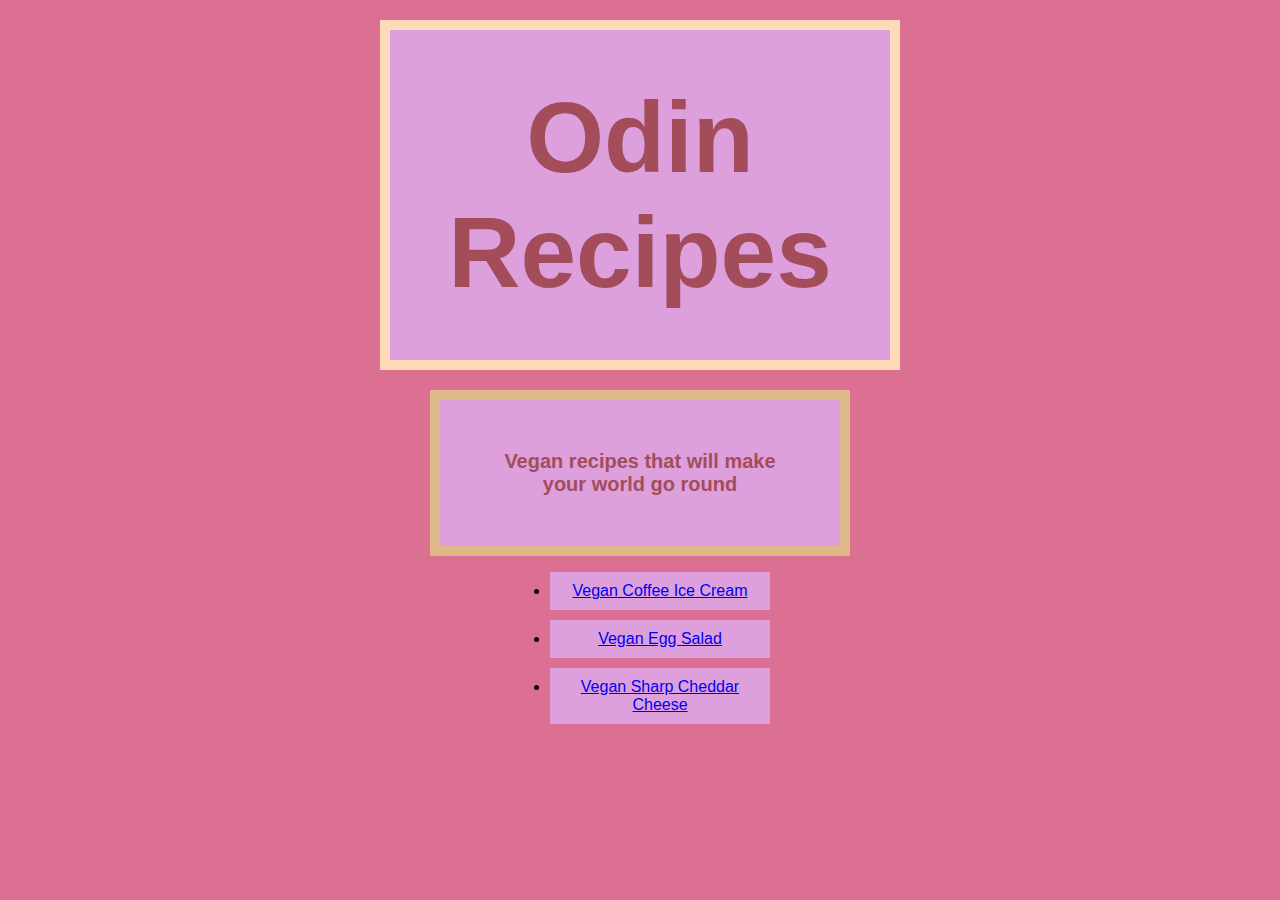
<file: index.html>
<!DOCTYPE html>

<html lang="en">

<head>
    <meta charset="UTF-8">
    <title> Recipes! </title>
    <link rel="stylesheet" href="style.css">
</head>

<body>
    <h1 class="heading">Odin Recipes</h1>
    <h2 class="intro">Vegan recipes that will make your world go round</h2>
    <ul>
    <li class="link1"> <a href="recipes/vegan-coffee-icecream.html"> Vegan Coffee Ice Cream </a> </li>
    <li class="link2"> <a href="recipes/vegan-egg-salad.html"> Vegan Egg Salad </a> </li>
    <li class="link3"> <a href="recipes/vegan-cheese.html"> Vegan Sharp Cheddar Cheese </a> </li>
    </ul>
</body>
</html>
</file>
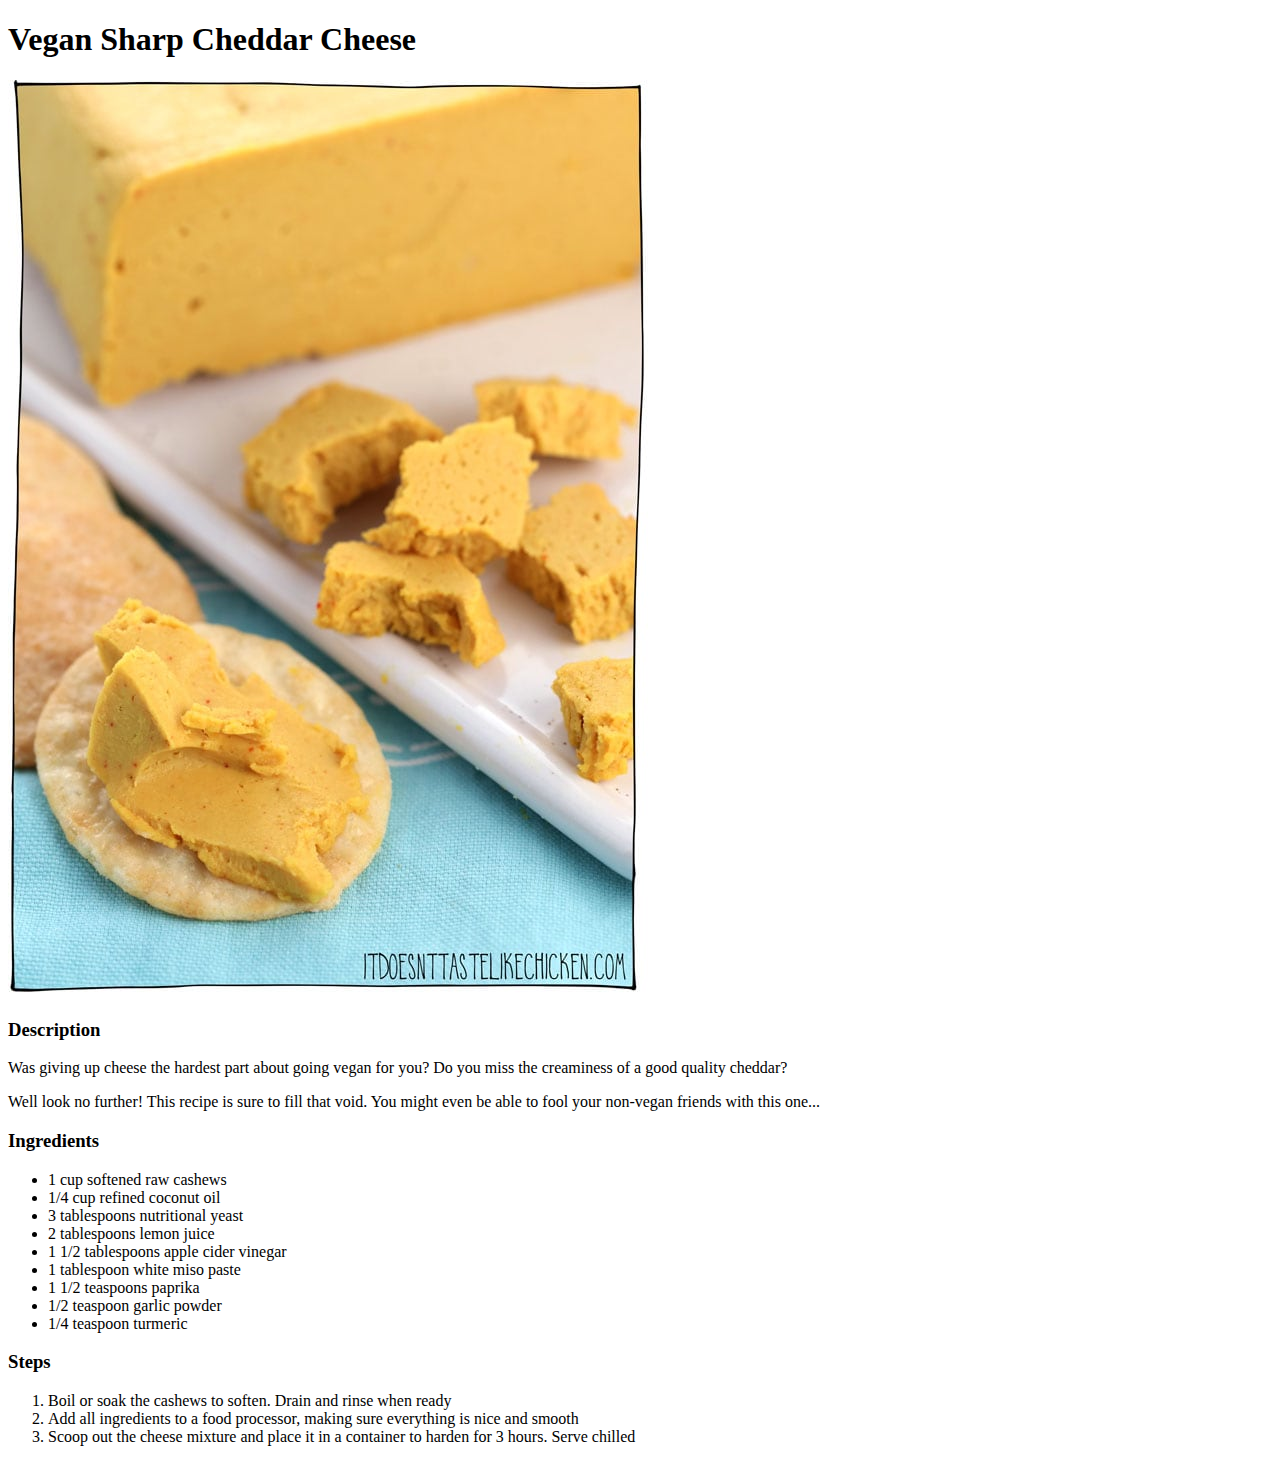
<file: recipes/vegan-cheese.html>
<!DOCTYPE html>

<html lang="en">

<head>
    <meta charset="UTF-8">
    <title> Vegan Sharp Cheddar Cheese </title>
</head>

<body>
    <h1> Vegan Sharp Cheddar Cheese </h1>
    <img src="../images/vegan-sharp-cheddar-cheese-recipe-best-easy-07.jpg" alt="Vegan Sharp Cheddar Cheese">
    <h3> Description </h3>
    <p> Was giving up cheese the hardest part about going vegan for you? Do you miss the creaminess of a good quality cheddar? </p>
    <p> Well look no further! This recipe is sure to fill that void. You might even be able to fool your non-vegan friends with this one... </p>
    <h3> Ingredients </h3>
    <ul>
        <li> 1 cup softened raw cashews </li>
        <li> 1/4 cup refined coconut oil </li>
        <li> 3 tablespoons nutritional yeast </li>
        <li> 2 tablespoons lemon juice </li>
        <li> 1 1/2 tablespoons apple cider vinegar </li>
        <li> 1 tablespoon white miso paste </li>
        <li> 1 1/2 teaspoons paprika </li>
        <li> 1/2 teaspoon garlic powder </li>
        <li> 1/4 teaspoon turmeric </li>
    </ul>
    <h3> Steps </h3>
    <ol>
        <li> Boil or soak the cashews to soften. Drain and rinse when ready </li>
        <li> Add all ingredients to a food processor, making sure everything is nice and smooth </li>
        <li> Scoop out the cheese mixture and place it in a container to harden for 3 hours. Serve chilled </li>
    </ol>
</body>
</html>
</file>
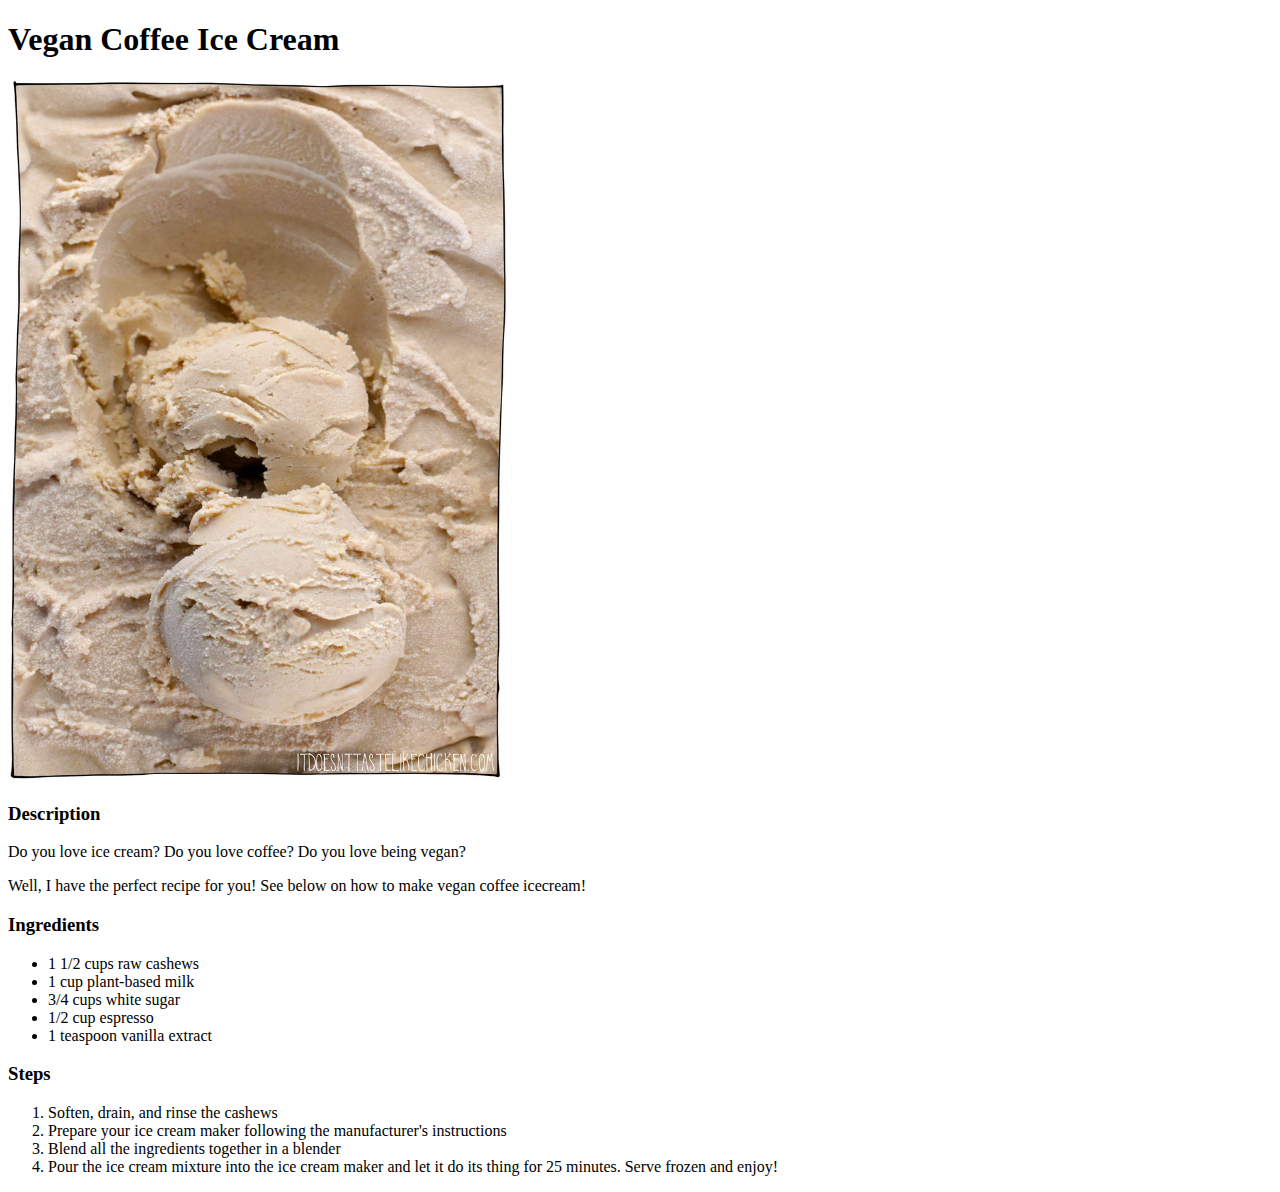
<file: recipes/vegan-coffee-icecream.html>
<!DOCTYPE html>

<html lang="en">

<head>
    <meta charset="UTF-8">
    <title> Vegan Coffee Ice Cream! </title>
</head>

<body>
    <h1> Vegan Coffee Ice Cream </h1>
    <img src="../images/best-vegan-coffee-ice-cream-recipe-without-ice-cream-maker-dairy-free-03.jpg" alt="Vegan Coffee Ice Cream" height="700" width="500">
<h3> Description </h3>
<p> Do you love ice cream? Do you love coffee? Do you love being vegan? </p>
<p> Well, I have the perfect recipe for you! See below on how to make vegan coffee icecream! </p>
<h3> Ingredients </h3>
<ul>
    <li> 1 1/2 cups raw cashews </li>
    <li> 1 cup plant-based milk </li>
    <li> 3/4 cups white sugar </li>
    <li> 1/2 cup espresso </li>
    <li> 1 teaspoon vanilla extract </li>
</ul>
<h3> Steps </h3>
<ol>
    <li> Soften, drain, and rinse the cashews </li>
    <li> Prepare your ice cream maker following the manufacturer's instructions </li>
    <li> Blend all the ingredients together in a blender </li>
    <li> Pour the ice cream mixture into the ice cream maker and let it do its thing for 25 minutes. Serve frozen and enjoy! </li>
</ol>
</body>
</html>
</file>
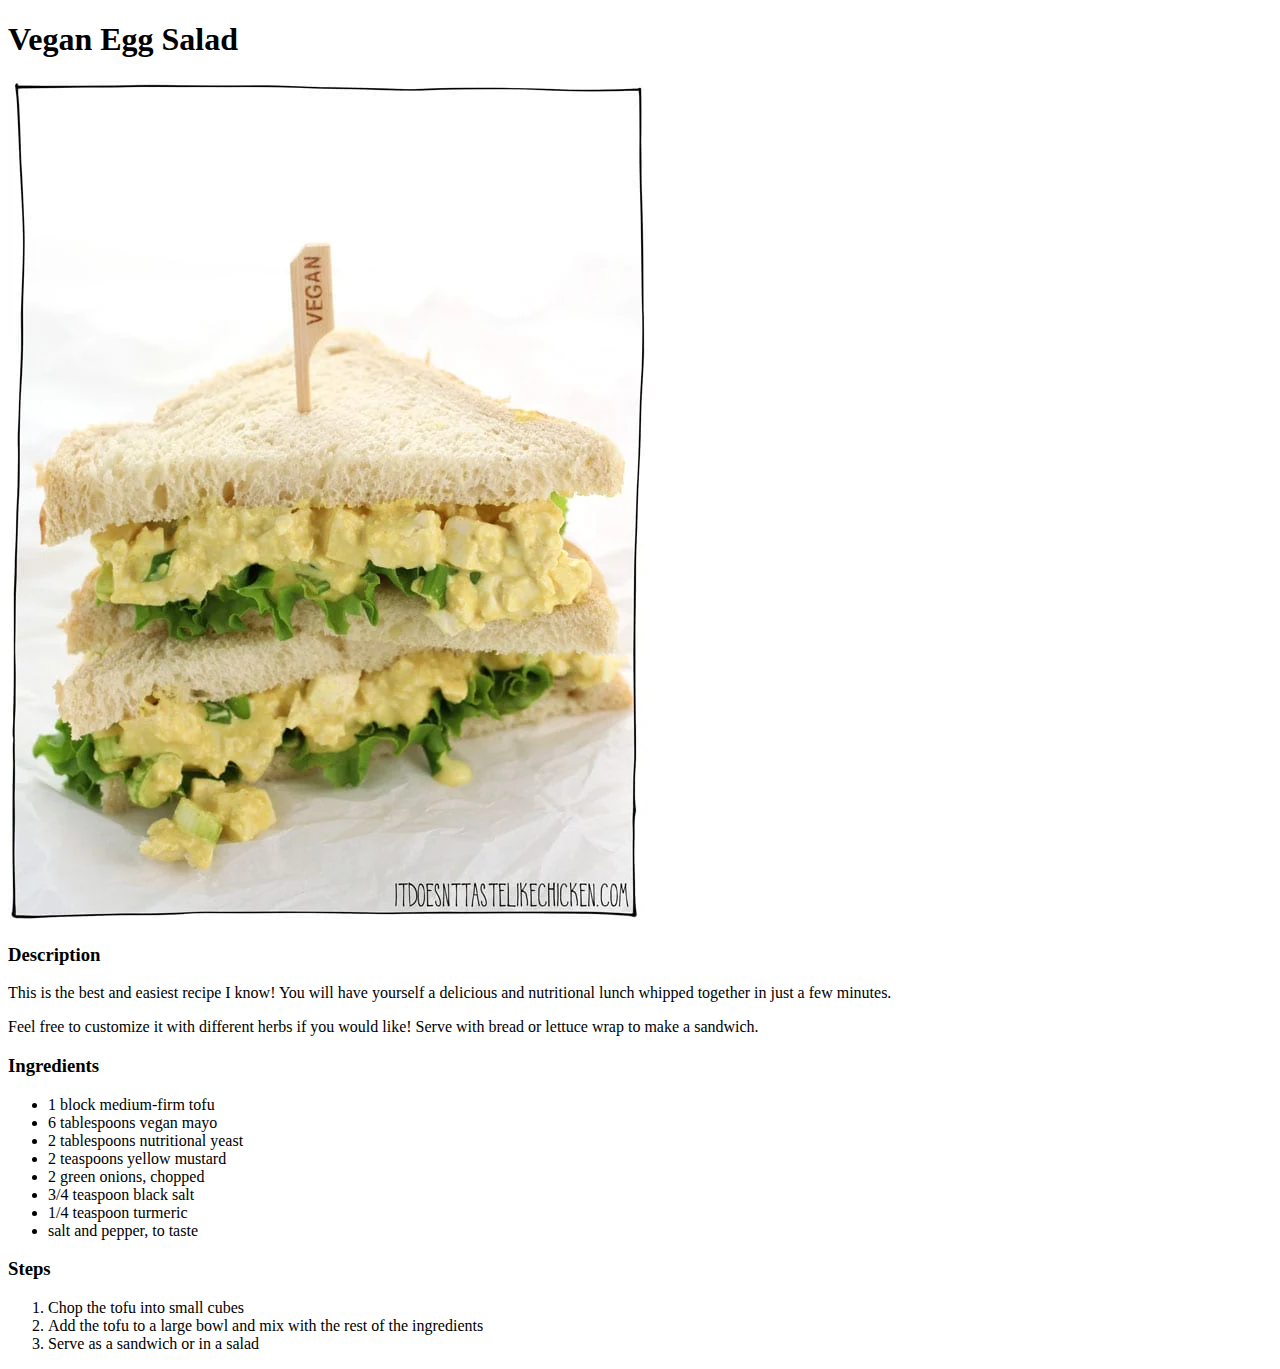
<file: recipes/vegan-egg-salad.html>
<!DOCTYPE html>

<html lang="en">

<head>
    <meta charset="UTF-8">
    <title> Vegan Egg Salad </title>
</head>

<body>
    <h1> Vegan Egg Salad </h1>
    <img src="../images/vegan-egg-salad-sandwich-tofu-recipe-best-04.webp" alt="Vegan Egg Salad">
    <h3> Description </h3>
    <p> This is the best and easiest recipe I know! You will have yourself a delicious and nutritional lunch whipped together in just a few minutes.</p>
    <p> Feel free to customize it with different herbs if you would like! Serve with bread or lettuce wrap to make a sandwich. </p>
    <h3> Ingredients </h3>
    <ul>
        <li> 1 block medium-firm tofu </li>
        <li> 6 tablespoons vegan mayo </li>
        <li> 2 tablespoons nutritional yeast </li>
        <li> 2 teaspoons yellow mustard </li>
        <li> 2 green onions, chopped </li>
        <li> 3/4 teaspoon black salt </li>
        <li> 1/4 teaspoon turmeric </li>
        <li> salt and pepper, to taste </li>
    </ul>
    <h3> Steps </h3>
    <ol>
        <li> Chop the tofu into small cubes </li>
        <li> Add the tofu to a large bowl and mix with the rest of the ingredients </li>
        <li> Serve as a sandwich or in a salad </li>
    </ol>
</body>
</html>
</file>
<file: style.css>
/*style.css*/

body {
    background-color: palevioletred;
    font-family: Arial, Helvetica, sans-serif;
}

.heading {
    color:rgb(163, 77, 91);
    background-color:plum;
    padding:50px;
    border: 10px solid peachpuff;
    margin: 20px auto;
    font-size: 100px;
    text-align:center;
    width: 400px;
}

.intro {
    color: rgb(163, 77, 91);
    background-color: plum;
    padding: 50px;
    border: 10px solid burlywood;
    margin: 10px auto;
    font-size: 20px;
    text-align: center;
    width: 300px;
}
.link1{
    color:black;
    background-color:plum;
    padding: 10px;
    margin: 5px auto;
    width: 200px;
    text-align: center;
    margin: 10px auto;
}
.link2{
    color:black;
    background-color:plum;
    padding: 10px;
    margin: 5px auto;
    width: 200px;
    text-align: center;
    margin: 10px auto;
}

.link3{
    color:black;
    background-color:plum;
    padding: 10px;
    margin: 5px auto;
    width: 200px;
    text-align: center;
    margin: 10px auto;
}
</file>
